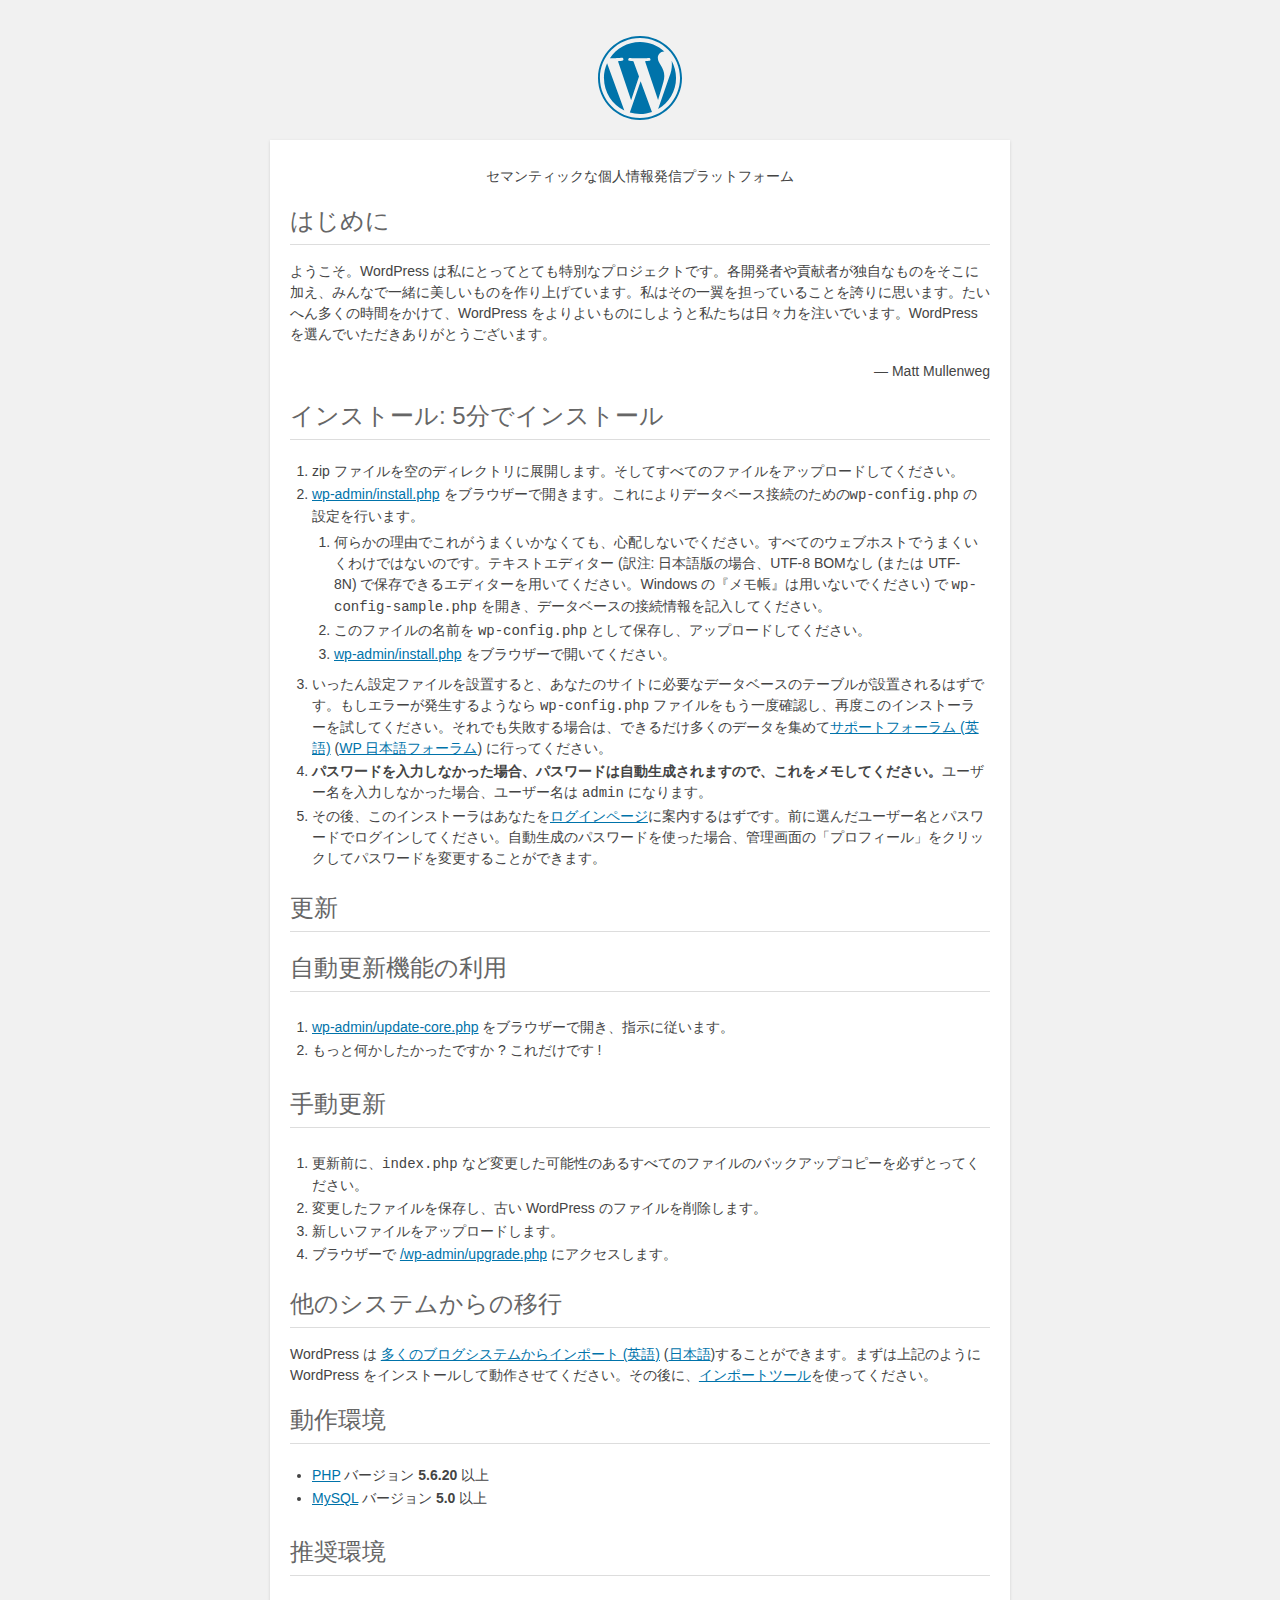
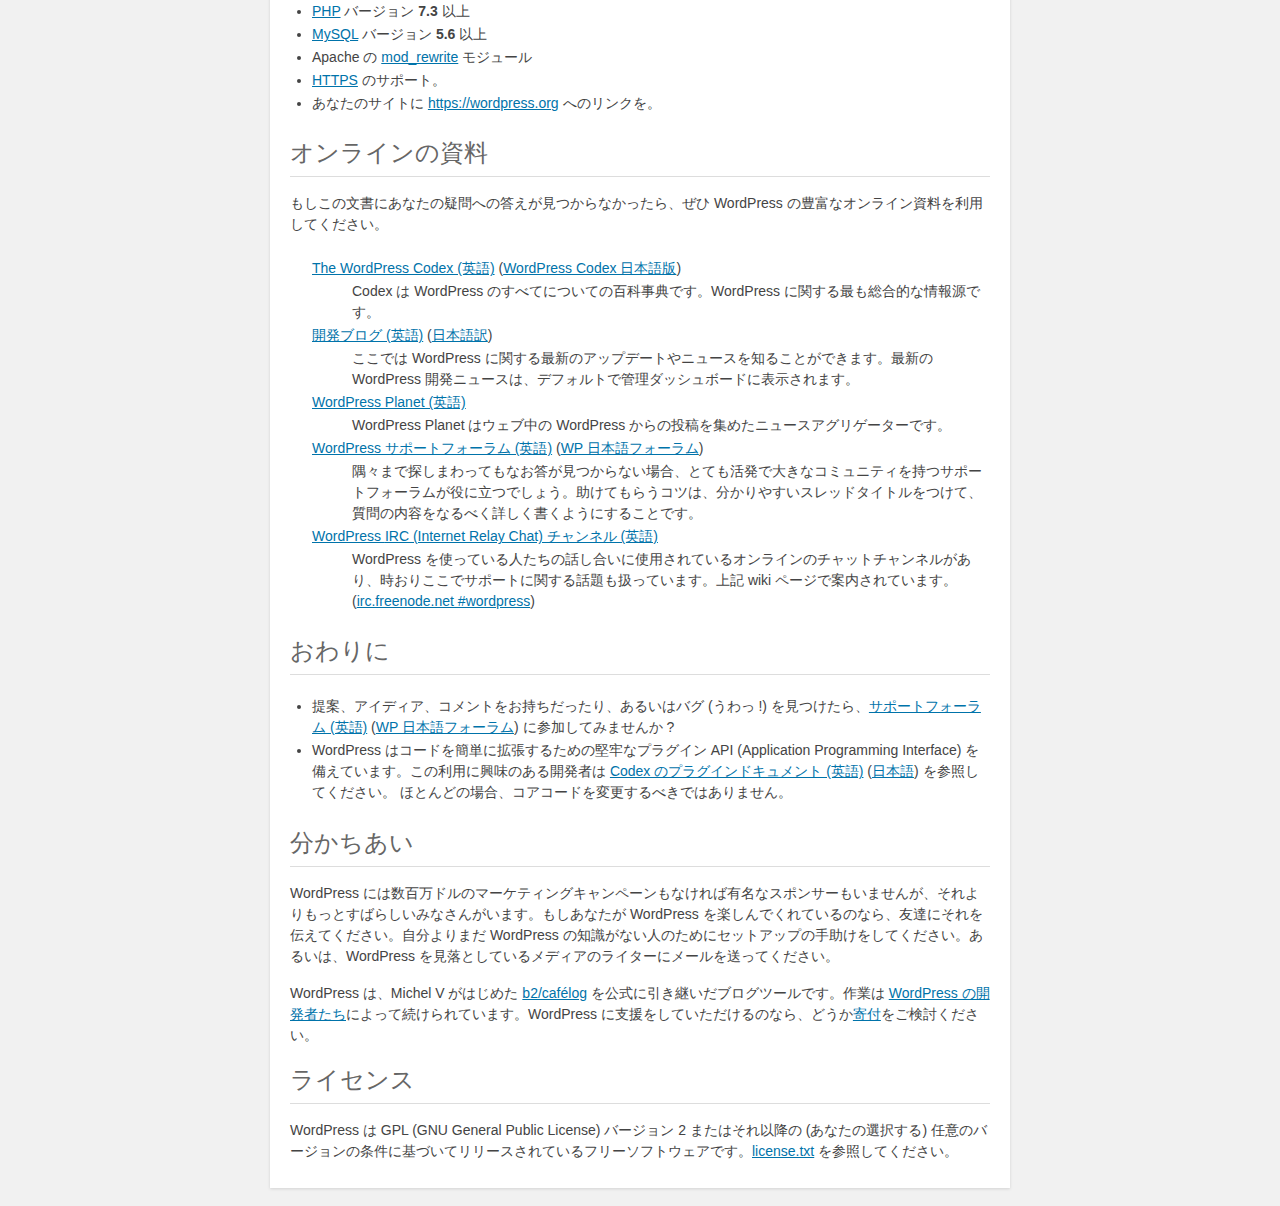
<file: readme.html>
<!DOCTYPE html>
<html lang="ja">
<head>
	<meta name="viewport" content="width=device-width" />
	<meta http-equiv="Content-Type" content="text/html; charset=utf-8" />
	<title>WordPress &#8250; お読みください</title>
	<link rel="stylesheet" href="wp-admin/css/install.css?ver=20100228" type="text/css" />
</head>
<body>
<h1 id="logo">
	<a href="https://wordpress.org/"><img alt="WordPress" src="wp-admin/images/wordpress-logo.png" /></a>
</h1>
<p style="text-align: center">セマンティックな個人情報発信プラットフォーム</p>

<h1>はじめに</h1>
<p>ようこそ。WordPress は私にとってとても特別なプロジェクトです。各開発者や貢献者が独自なものをそこに加え、みんなで一緒に美しいものを作り上げています。私はその一翼を担っていることを誇りに思います。たいへん多くの時間をかけて、WordPress をよりよいものにしようと私たちは日々力を注いでいます。WordPress を選んでいただきありがとうございます。</p>
<p style="text-align: right">&#8212; Matt Mullenweg</p>

<h1>インストール: 5分でインストール</h1>
<ol>
	<li>zip ファイルを空のディレクトリに展開します。そしてすべてのファイルをアップロードしてください。</li>
	<li><span class="file"><a href="wp-admin/install.php">wp-admin/install.php</a></span> をブラウザーで開きます。これによりデータベース接続のための<code>wp-config.php</code> の設定を行います。
		<ol>
			<li>何らかの理由でこれがうまくいかなくても、心配しないでください。すべてのウェブホストでうまくいくわけではないのです。テキストエディター (訳注: 日本語版の場合、UTF-8 BOMなし (または UTF-8N) で保存できるエディターを用いてください。Windows の『メモ帳』は用いないでください) で <code>wp-config-sample.php</code> を開き、データベースの接続情報を記入してください。</li>
			<li>このファイルの名前を <code>wp-config.php</code> として保存し、アップロードしてください。</li>
			<li><span class="file"><a href="wp-admin/install.php">wp-admin/install.php</a></span> をブラウザーで開いてください。</li>
		</ol>
	</li>
	<li>いったん設定ファイルを設置すると、あなたのサイトに必要なデータベースのテーブルが設置されるはずです。もしエラーが発生するようなら <code>wp-config.php</code> ファイルをもう一度確認し、再度このインストーラーを試してください。それでも失敗する場合は、できるだけ多くのデータを集めて<a href="https://wordpress.org/support/forums/">サポートフォーラム (英語)</a> (<a href="https://ja.wordpress.org/support/forums/">WP 日本語フォーラム</a>) に行ってください。</li>
	<li><strong>パスワードを入力しなかった場合、パスワードは自動生成されますので、これをメモしてください。</strong>ユーザー名を入力しなかった場合、ユーザー名は <code>admin</code> になります。</li>
	<li>その後、このインストーラはあなたを<a href="wp-login.php">ログインページ</a>に案内するはずです。前に選んだユーザー名とパスワードでログインしてください。自動生成のパスワードを使った場合、管理画面の「プロフィール」をクリックしてパスワードを変更することができます。</li>
</ol>

<h1>更新</h1>
<h2>自動更新機能の利用</h2>
<ol>
	<li><span class="file"><a href="wp-admin/update-core.php">wp-admin/update-core.php</a></span> をブラウザーで開き、指示に従います。</li>
	<li>もっと何かしたかったですか ? これだけです !</li>
</ol>

<h2>手動更新</h2>
<ol>
	<li>更新前に、<code>index.php</code> など変更した可能性のあるすべてのファイルのバックアップコピーを必ずとってください。</li>
	<li>変更したファイルを保存し、古い WordPress のファイルを削除します。</li>
	<li>新しいファイルをアップロードします。</li>
	<li>ブラウザーで <span class="file"><a href="wp-admin/upgrade.php">/wp-admin/upgrade.php</a></span> にアクセスします。</li>
</ol>

<h1>他のシステムからの移行</h1>
<p>WordPress は <a href="https://wordpress.org/support/article/importing-content/">多くのブログシステムからインポート (英語)</a> (<a href="http://wpdocs.osdn.jp/Importing_Content">日本語</a>)することができます。まずは上記のように WordPress をインストールして動作させてください。その後に、<a href="wp-admin/import.php">インポートツール</a>を使ってください。</p>

<h1>動作環境</h1>
<ul>
	<li><a href="https://secure.php.net/">PHP</a> バージョン <strong>5.6.20</strong> 以上</li>
	<li><a href="https://www.mysql.com/">MySQL</a> バージョン <strong>5.0</strong> 以上</li>
</ul>

<h2>推奨環境</h2>
<ul>
	<li><a href="https://secure.php.net/">PHP</a> バージョン <strong>7.3</strong> 以上</li>
	<li><a href="https://www.mysql.com/">MySQL</a> バージョン <strong>5.6</strong> 以上</li>
	<li>Apache の <a href="http://httpd.apache.org/docs/2.2/mod/mod_rewrite.html">mod_rewrite</a> モジュール</li>
	<li><a href="https://ja.wordpress.org/2016/12/02/moving-toward-ssl/">HTTPS</a> のサポート。</li>
	<li>あなたのサイトに <a href="https://wordpress.org/">https://wordpress.org</a> へのリンクを。</li>
</ul>

<h1>オンラインの資料</h1>
<p>もしこの文書にあなたの疑問への答えが見つからなかったら、ぜひ WordPress の豊富なオンライン資料を利用してください。</p>
<dl>
	<dt><a href="https://codex.wordpress.org/">The WordPress Codex (英語)</a> (<a href="http://wpdocs.osdn.jp/">WordPress Codex 日本語版</a>)</dt>
		<dd>Codex は WordPress のすべてについての百科事典です。WordPress に関する最も総合的な情報源です。</dd>
	<dt><a href="https://wordpress.org/news/">開発ブログ (英語)</a> (<a href="https://ja.wordpress.org/news/">日本語訳</a>)</dt>
		<dd>ここでは WordPress に関する最新のアップデートやニュースを知ることができます。最新の WordPress 開発ニュースは、デフォルトで管理ダッシュボードに表示されます。</dd>
	<dt><a href="https://planet.wordpress.org/">WordPress Planet (英語)</a></dt>
		<dd>WordPress Planet はウェブ中の WordPress からの投稿を集めたニュースアグリゲーターです。</dd>
	<dt><a href="https://wordpress.org/support/forums/">WordPress サポートフォーラム (英語)</a> (<a href="https://ja.wordpress.org/support/forums/">WP 日本語フォーラム</a>)</dt>
		<dd>隅々まで探しまわってもなお答が見つからない場合、とても活発で大きなコミュニティを持つサポートフォーラムが役に立つでしょう。助けてもらうコツは、分かりやすいスレッドタイトルをつけて、質問の内容をなるべく詳しく書くようにすることです。</dd>
	<dt><a href="https://codex.wordpress.org/IRC">WordPress <abbr>IRC</abbr> (Internet Relay Chat) チャンネル (英語)</a></dt>
		<dd>WordPress を使っている人たちの話し合いに使用されているオンラインのチャットチャンネルがあり、時おりここでサポートに関する話題も扱っています。上記 wiki ページで案内されています。(<a href="irc://irc.freenode.net/wordpress">irc.freenode.net #wordpress</a>)</dd>
</dl>

<h1>おわりに</h1>
<ul>
	<li>提案、アイディア、コメントをお持ちだったり、あるいはバグ (うわっ !) を見つけたら、<a href="https://wordpress.org/support/forums/">サポートフォーラム (英語)</a> (<a href="https://ja.wordpress.org/support/forums/">WP 日本語フォーラム</a>) に参加してみませんか ?</li>
	<li>WordPress はコードを簡単に拡張するための堅牢なプラグイン <abbr>API</abbr> (Application Programming Interface) を備えています。この利用に興味のある開発者は <a href="https://codex.wordpress.org/Plugin_API">Codex のプラグインドキュメント (英語)</a> (<a href="http://wpdocs.osdn.jp/%E3%83%97%E3%83%A9%E3%82%B0%E3%82%A4%E3%83%B3_API">日本語</a>) を参照してください。 ほとんどの場合、コアコードを変更するべきではありません。</li>
</ul>

<h1>分かちあい</h1>
<p>WordPress には数百万ドルのマーケティングキャンペーンもなければ有名なスポンサーもいませんが、それよりもっとすばらしいみなさんがいます。もしあなたが WordPress を楽しんでくれているのなら、友達にそれを伝えてください。自分よりまだ WordPress の知識がない人のためにセットアップの手助けをしてください。あるいは、WordPress を見落としているメディアのライターにメールを送ってください。</p>

<p>WordPress は、Michel V がはじめた <a href="http://cafelog.com/">b2/caf&#233;log</a> を公式に引き継いだブログツールです。作業は <a href="https://wordpress.org/about/">WordPress の開発者たち</a>によって続けられています。WordPress に支援をしていただけるのなら、どうか<a href="https://wordpress.org/donate/">寄付</a>をご検討ください。</p>

<h1>ライセンス</h1>
<p>WordPress は <abbr>GPL</abbr> (GNU General Public License) バージョン 2 またはそれ以降の (あなたの選択する) 任意のバージョンの条件に基づいてリリースされているフリーソフトウェアです。<a href="license.txt">license.txt</a> を参照してください。</p>

</body>
</html>
</file>
<file: wp-admin/css/install.css>
html {
	background: #f1f1f1;
	margin: 0 20px;
}

body {
	background: #fff;
	color: #444;
	font-family: -apple-system, BlinkMacSystemFont, "Segoe UI", Roboto, Oxygen-Sans, Ubuntu, Cantarell, "Helvetica Neue", sans-serif;
	margin: 140px auto 25px;
	padding: 20px 20px 10px 20px;
	max-width: 700px;
	-webkit-font-smoothing: subpixel-antialiased;
	box-shadow: 0 1px 3px rgba(0, 0, 0, 0.13);
}

a {
	color: #0073aa;
}

a:hover,
a:active {
	color: #00a0d2;
}

a:focus {
	color: #124964;
	box-shadow:
		0 0 0 1px #5b9dd9,
		0 0 2px 1px rgba(30, 140, 190, 0.8);
}

.ie8 a:focus {
	outline: #5b9dd9 solid 1px;
}

h1, h2 {
	border-bottom: 1px solid #ddd;
	clear: both;
	color: #666;
	font-size: 24px;
	padding: 0;
	padding-bottom: 7px;
	font-weight: 400;
}

h3 {
	font-size: 16px;
}

p, li, dd, dt {
	padding-bottom: 2px;
	font-size: 14px;
	line-height: 1.5;
}

code, .code {
	font-family: Consolas, Monaco, monospace;
}

ul, ol, dl {
	padding: 5px 5px 5px 22px;
}

a img {
	border: 0
}
abbr {
	border: 0;
	font-variant: normal;
}

fieldset {
	border: 0;
	padding: 0;
	margin: 0;
}

label {
	cursor: pointer;
}

#logo {
	margin: 6px 0 14px 0;
	padding: 0 0 7px 0;
	border-bottom: none;
	text-align: center
}
#logo a {
	background-image: url(../images/w-logo-blue.png?ver=20131202);
	background-image: none, url(../images/wordpress-logo.svg?ver=20131107);
	background-size: 84px;
	background-position: center top;
	background-repeat: no-repeat;
	color: #444; /* same as login.css */
	height: 84px;
	font-size: 20px;
	font-weight: 400;
	line-height: 1.3;
	margin: -130px auto 25px;
	padding: 0;
	text-decoration: none;
	width: 84px;
	text-indent: -9999px;
	outline: none;
	overflow: hidden;
	display: block;
}

.step {
	margin: 20px 0 15px;
}
.step, th {
	text-align: left;
	padding: 0;
}
.language-chooser.wp-core-ui .step .button.button-large {
	font-size: 14px;
}
textarea {
	border: 1px solid #ddd;
	font-family: -apple-system, BlinkMacSystemFont, "Segoe UI", Roboto, Oxygen-Sans, Ubuntu, Cantarell, "Helvetica Neue", sans-serif;
	width: 100%;
	box-sizing: border-box;
}

.form-table {
	border-collapse: collapse;
	margin-top: 1em;
	width: 100%;
}

.form-table td {
	margin-bottom: 9px;
	padding: 10px 20px 10px 0;
	font-size: 14px;
	vertical-align: top
}

.form-table th {
	font-size: 14px;
	text-align: left;
	padding: 10px 20px 10px 0;
	width: 140px;
	vertical-align: top;
}

.form-table code {
	line-height: 1.28571428;
	font-size: 14px;
}

.form-table p {
	margin: 4px 0 0 0;
	font-size: 11px;
}

.form-table input {
	line-height: 1.33333333;
	font-size: 15px;
	padding: 3px 5px;
	border: 1px solid #ddd;
	box-shadow: inset 0 1px 2px rgba(0, 0, 0, 0.07);
}

input,
submit {
	font-family: -apple-system, BlinkMacSystemFont, "Segoe UI", Roboto, Oxygen-Sans, Ubuntu, Cantarell, "Helvetica Neue", sans-serif;
}

.form-table input[type=text],
.form-table input[type=email],
.form-table input[type=url],
.form-table input[type=password],
#pass-strength-result {
	width: 218px;
}

.form-table th p {
	font-weight: 400;
}

.form-table.install-success th,
.form-table.install-success td {
	vertical-align: middle;
	padding: 16px 20px 16px 0;
}

.form-table.install-success td p {
	margin: 0;
	font-size: 14px;
}

.form-table.install-success td code {
	margin: 0;
	font-size: 18px;
}

#error-page {
	margin-top: 50px;
}

#error-page p {
	font-size: 14px;
	line-height: 1.28571428;
	margin: 25px 0 20px;
}

#error-page code, .code {
	font-family: Consolas, Monaco, monospace;
}

.message {
	border-left: 4px solid #dc3232;
	padding: .7em .6em;
	background-color: #fbeaea;
}

/* rtl:ignore */
#dbname,
#uname,
#pwd,
#dbhost,
#prefix,
#user_login,
#admin_email,
#pass1,
#pass2 {
	direction: ltr;
}


/* localization */
body.rtl,
.rtl textarea,
.rtl input,
.rtl submit {
	font-family: Tahoma, sans-serif;
}

:lang(he-il) body.rtl,
:lang(he-il) .rtl textarea,
:lang(he-il) .rtl input,
:lang(he-il) .rtl submit {
	font-family: Arial, sans-serif;
}

@media only screen and (max-width: 799px) {
	body {
		margin-top: 115px;
	}
	#logo a {
		margin: -125px auto 30px;
	}
}

@media screen and (max-width: 782px) {

	.form-table {
		margin-top: 0;
	}

	.form-table th,
	.form-table td {
		display: block;
		width: auto;
		vertical-align: middle;
	}

	.form-table th {
		padding: 20px 0 0;
	}

	.form-table td {
		padding: 5px 0;
		border: 0;
		margin: 0;
	}

	textarea,
	input {
		font-size: 16px;
	}

	.form-table td input[type="text"],
	.form-table td input[type="email"],
	.form-table td input[type="url"],
	.form-table td input[type="password"],
	.form-table td select,
	.form-table td textarea,
	.form-table span.description {
		width: 100%;
		font-size: 16px;
		line-height: 1.5;
		padding: 7px 10px;
		display: block;
		max-width: none;
		box-sizing: border-box;
	}

	.wp-pwd #pass1 {
		padding-right: 50px;
	}

	.wp-pwd .button.wp-hide-pw {
		right: 0;
	}

	#pass-strength-result {
		width: 100%;
	}
}

body.language-chooser {
	max-width: 300px;
}

.language-chooser select {
	padding: 8px;
	width: 100%;
	display: block;
	border: 1px solid #ddd;
	background: #fff;
	color: #32373c;
	font-size: 16px;
	font-family: Arial, sans-serif;
	font-weight: 400;
}

.language-chooser select:focus {
	color: #32373c;
}

.language-chooser select option:hover,
.language-chooser select option:focus {
	color: #016087;
}

.language-chooser p {
	text-align: right;
}

.screen-reader-input,
.screen-reader-text {
	border: 0;
	clip: rect(1px, 1px, 1px, 1px);
	-webkit-clip-path: inset(50%);
	clip-path: inset(50%);
	height: 1px;
	margin: -1px;
	overflow: hidden;
	padding: 0;
	position: absolute;
	width: 1px;
	word-wrap: normal !important;
}

.spinner {
	background: url(../images/spinner.gif) no-repeat;
	background-size: 20px 20px;
	visibility: hidden;
	opacity: 0.7;
	filter: alpha(opacity=70);
	width: 20px;
	height: 20px;
	margin: 2px 5px 0;
}

.step .spinner {
	display: inline-block;
	vertical-align: middle;
	margin-right: 15px;
}

.button.hide-if-no-js,
.hide-if-no-js {
	display: none;
}

/**
 * HiDPI Displays
 */
@media print,
  (-webkit-min-device-pixel-ratio: 1.25),
  (min-resolution: 120dpi) {

	.spinner {
		background-image: url(../images/spinner-2x.gif);
	}

}
</file>
